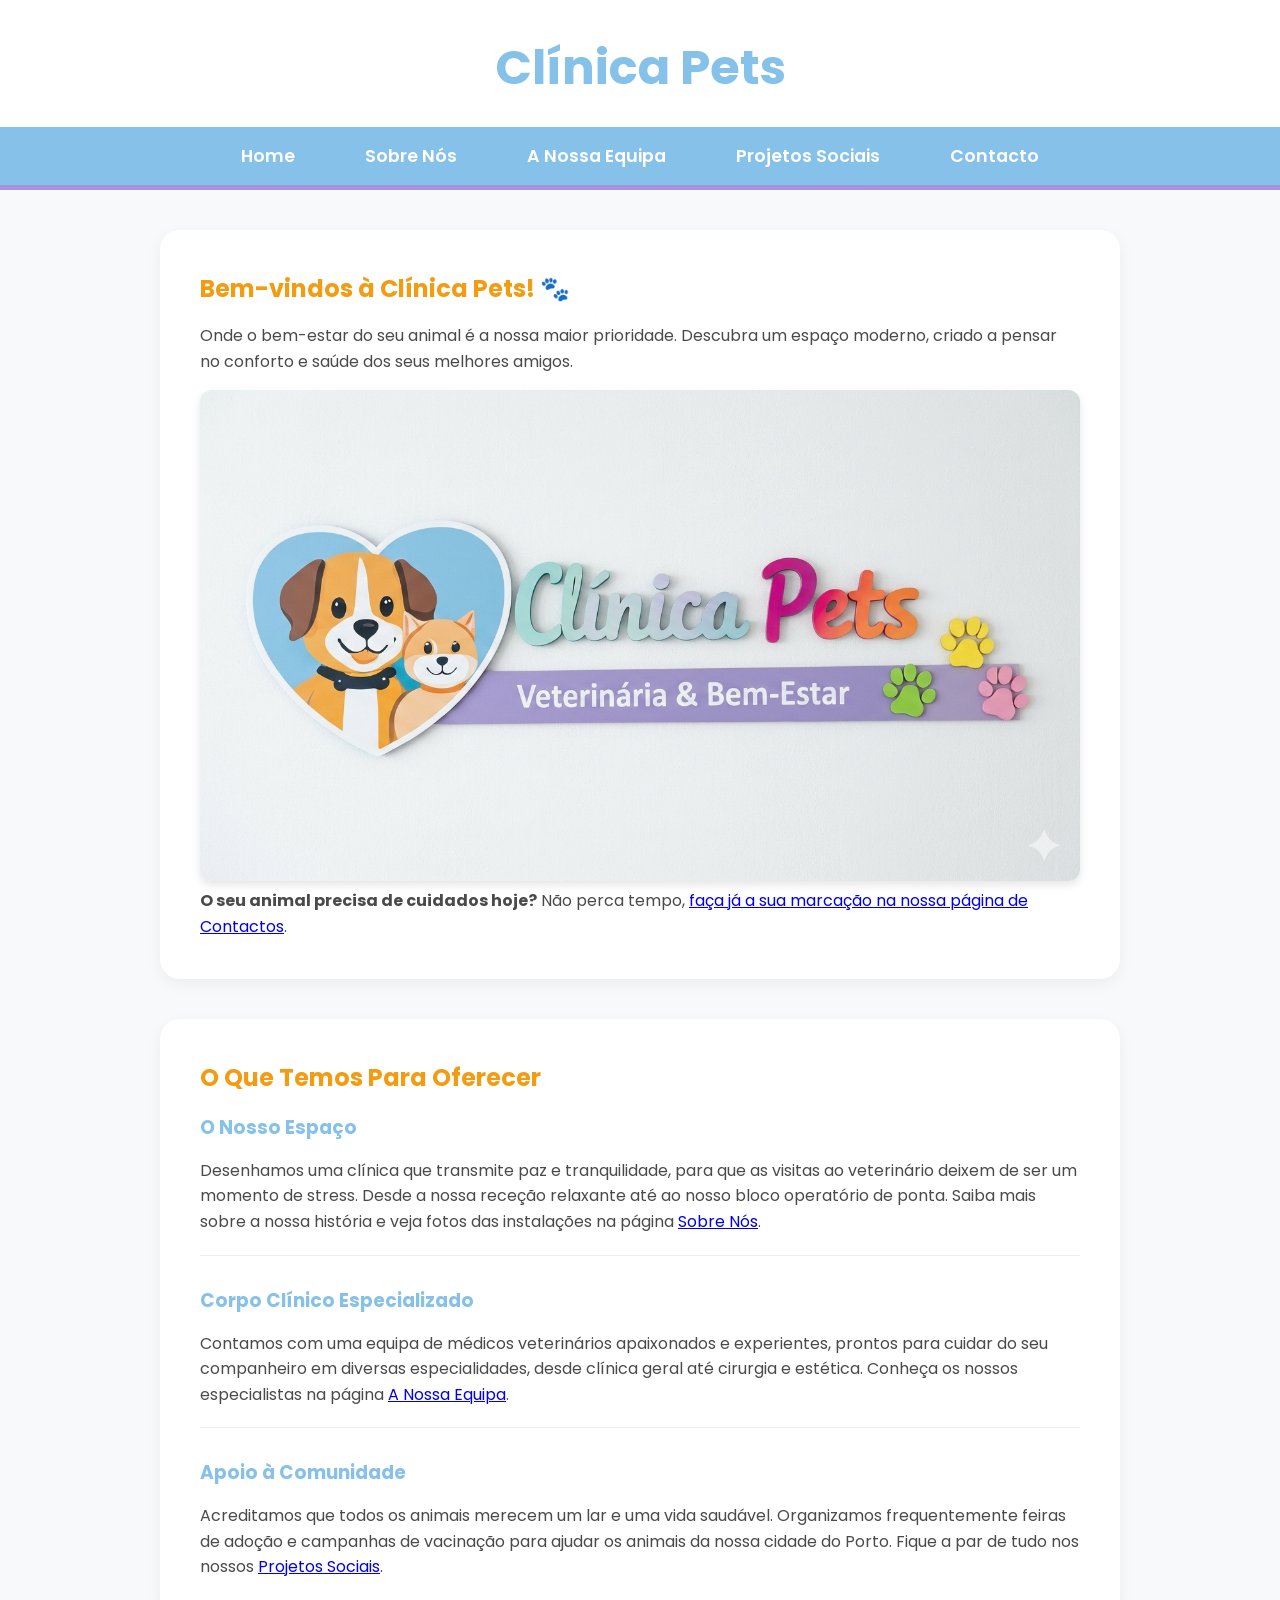
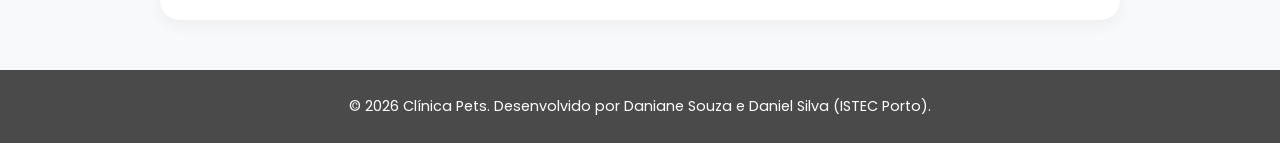
<file: index.html>
<!DOCTYPE html>
<html lang="pt-pt">
<head>
    <meta charset="UTF-8">
    <meta name="viewport" content="width=device-width, initial-scale=1.0">
    <meta name="description" content="Site da Clínica Pets - Cuidamos do seu melhor amigo">
    <meta name="author" content="Daniane Souza e Daniel Silva">    
    <title>Clínica Pets | Home</title>
    
    <link rel="icon" type="image/png" href="imagens/logoAba.png">

    <link rel="stylesheet" href="style.css">
</head>
<body>

    <header>
        <h1>Clínica Pets</h1>
        <nav>
            <ul>
                <li><a href="index.html">Home</a></li>
                <li><a href="sobre.html">Sobre Nós</a></li>
                <li><a href="equipa.html">A Nossa Equipa</a></li>
                <li><a href="projetos.html">Projetos Sociais</a></li>
                <li><a href="contacto.html">Contacto</a></li>
            </ul>
        </nav>
    </header>

    <main>
        <section>
            <h2>Bem-vindos à Clínica Pets! 🐾</h2>
            <p>Onde o bem-estar do seu animal é a nossa maior prioridade. Descubra um espaço moderno, 
            criado a pensar no conforto e saúde dos seus melhores amigos.</p>
            <img src="imagens/logoSite.png" alt="A nossa acolhedora fachada da Clínica Pets">
            
            <p><strong>O seu animal precisa de cuidados hoje?</strong> Não perca tempo, <a href="contacto.html" class="link-texto">
            faça já a sua marcação na nossa página de Contactos</a>.</p>
        </section>

        <section>
            <h2>O Que Temos Para Oferecer</h2>

            <article>
                <h3>O Nosso Espaço</h3>
                <p>Desenhamos uma clínica que transmite paz e tranquilidade, para que as visitas ao veterinário deixem de ser um momento de stress. 
                Desde a nossa receção relaxante até ao nosso bloco operatório de ponta. Saiba mais sobre a nossa história e veja fotos 
                das instalações na página <a href="sobre.html" class="link-texto">Sobre Nós</a>.</p>
            </article>

            <article>
                <h3>Corpo Clínico Especializado</h3>
                <p>Contamos com uma equipa de médicos veterinários apaixonados e experientes, prontos para cuidar do seu 
                companheiro em diversas especialidades, desde clínica geral até cirurgia e estética. 
                Conheça os nossos especialistas na página <a href="equipa.html" class="link-texto">A Nossa Equipa</a>.</p>
            </article>

            <article>
                <h3>Apoio à Comunidade</h3>
                <p>Acreditamos que todos os animais merecem um lar e uma vida saudável. Organizamos frequentemente feiras 
                    de adoção e campanhas de vacinação para ajudar os animais da nossa cidade do Porto. 
                    Fique a par de tudo nos nossos <a href="projetos.html" class="link-texto">Projetos Sociais</a>.</p>
            </article>
        </section>
    </main>

    <footer>
        <p>&copy; 2026 Clínica Pets. Desenvolvido por Daniane Souza e Daniel Silva (ISTEC Porto).</p>
    </footer>

</body>
</html>
</file>
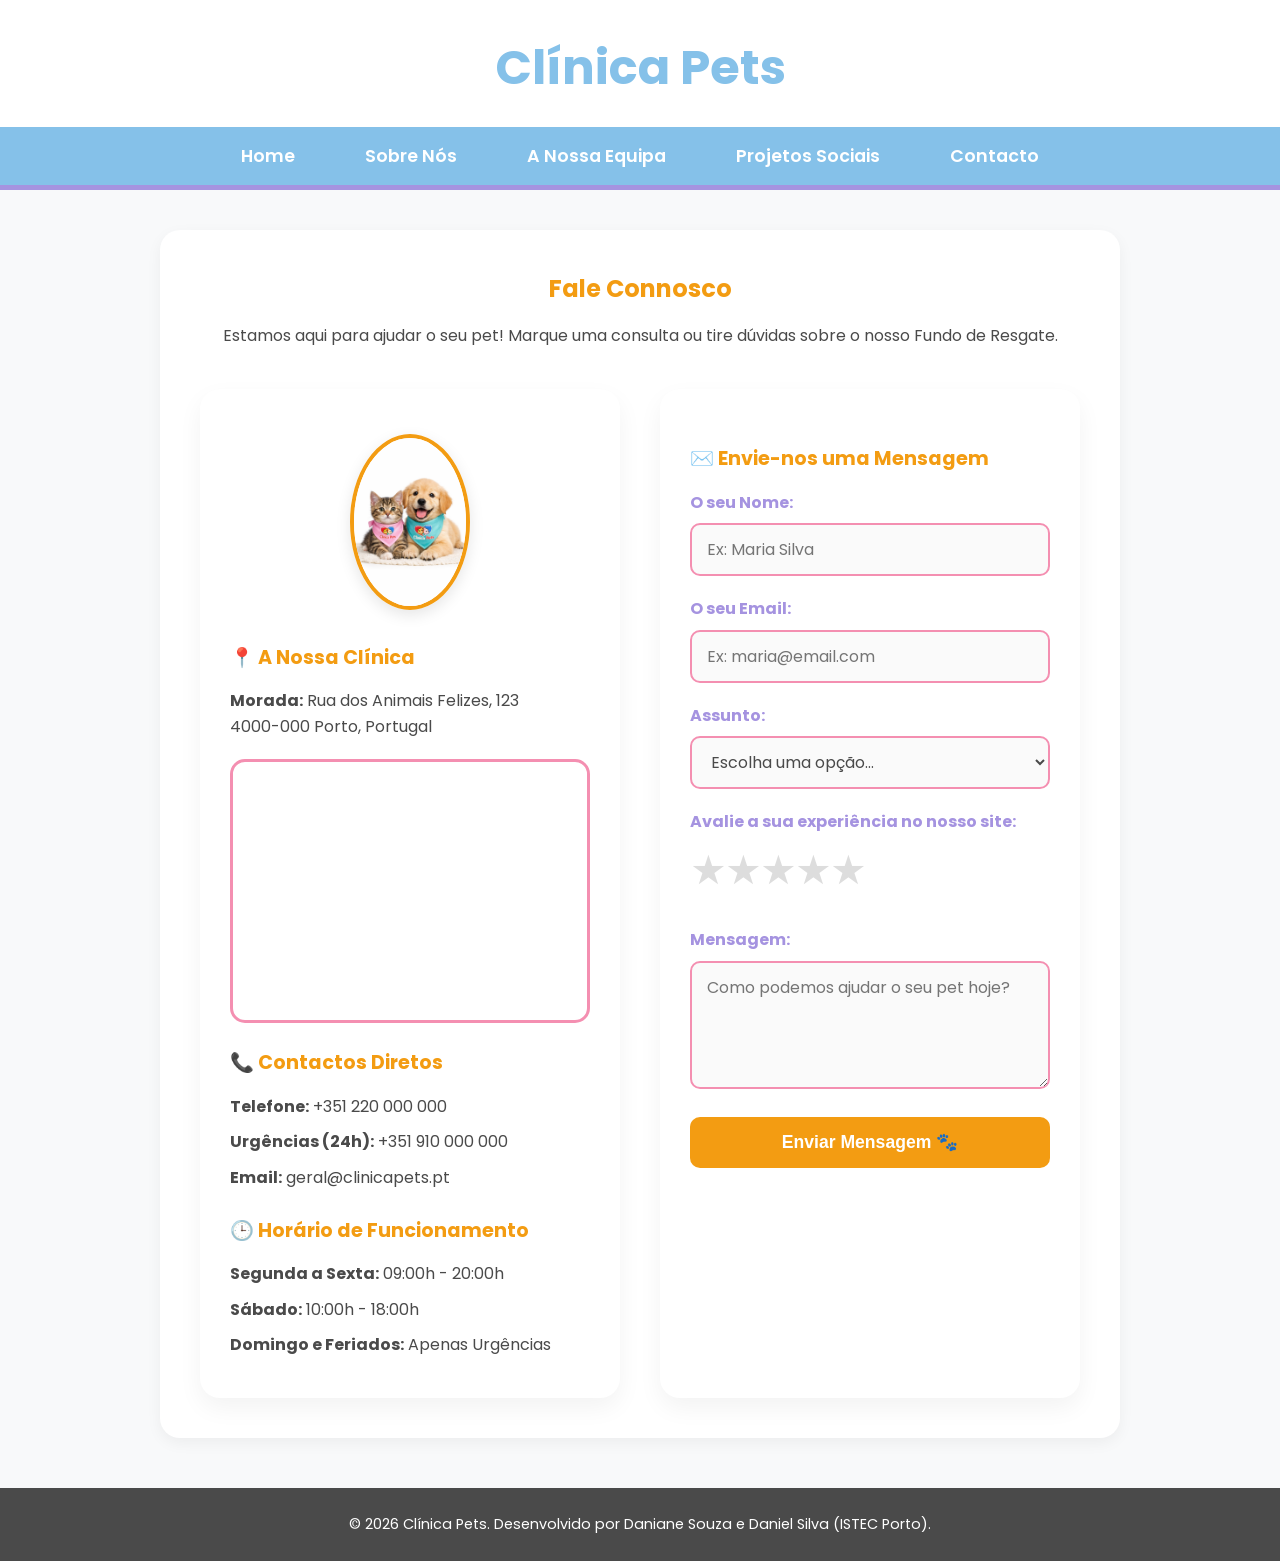
<file: contacto.html>
<!DOCTYPE html>
<html lang="pt-pt">
<head>
    <meta charset="UTF-8">
    <meta name="viewport" content="width=device-width, initial-scale=1.0">
    <title>Clínica Pets | Contacto</title>

    <link rel="icon" type="image/png" href="imagens/logoAba.png">
    <link rel="stylesheet" href="style.css">
</head>
<body>
    <header>
        <h1>Clínica Pets</h1>
        <nav>
            <ul>
                <li><a href="index.html">Home</a></li>
                <li><a href="sobre.html">Sobre Nós</a></li>
                <li><a href="equipa.html">A Nossa Equipa</a></li>
                <li><a href="projetos.html">Projetos Sociais</a></li>
                <li><a href="contacto.html">Contacto</a></li>
            </ul>
        </nav>
    </header>

    <main>
        <section class="seccao-contacto">
            <h2>Fale Connosco</h2>
            <p>Estamos aqui para ajudar o seu pet! Marque uma consulta ou tire dúvidas sobre o nosso Fundo de Resgate.</p>

            <div class="container-contacto">
                <div class="info-contacto">
                    
                    <div class="mascote-container">
                        <img src="imagens/Publicidade.png" alt="Mascotes da Clínica Pets" class="img-mascote">
                    </div>

                    <h3>📍 A Nossa Clínica</h3>
                    <p><strong>Morada:</strong> Rua dos Animais Felizes, 123<br>4000-000 Porto, Portugal</p>
                    
                    <div class="mapa-container">
                    <iframe 
                    src="https://www.google.com/maps/embed?pb=!1m18!1m12!1m3!1d3004.185611328082!2d-8.60833182346543!3d41.1313032120002!2m3!1f0!2f0!3f0!3m2!1i1024!2i768!4f13.1!3m3!1m2!1s0xd2465abc4e153cb%3A0xeaa5606422d3e38!2sPorto!5e0!3m2!1spt-PT!2spt!4v1713312000000!5m2!1spt-PT!2spt" 
                    height="250" 
                    style="width: 100%; border: 0;" 
                    allowfullscreen="" 
                    loading="lazy" 
                    referrerpolicy="no-referrer-when-downgrade">
                    </iframe>
                    </div>

                    <h3>📞 Contactos Diretos</h3>
                    <p><strong>Telefone:</strong> +351 220 000 000</p>
                    <p><strong>Urgências (24h):</strong> +351 910 000 000</p>
                    <p><strong>Email:</strong> geral@clinicapets.pt</p>

                    <h3>🕒 Horário de Funcionamento</h3>
                    <p><strong>Segunda a Sexta:</strong> 09:00h - 20:00h</p>
                    <p><strong>Sábado:</strong> 10:00h - 18:00h</p>
                    <p><strong>Domingo e Feriados:</strong> Apenas Urgências</p>
                </div>

                <div class="formulario-contacto">
                    
                    <h3>✉️ Envie-nos uma Mensagem</h3>
                    
                    <form action="#" method="POST" class="form-pets">
                        
                        <div class="grupo-input">
                            <label for="nome">O seu Nome:</label>
                            <input type="text" id="nome" name="nome" placeholder="Ex: Maria Silva" required minlength="3">
                        </div>

                        <div class="grupo-input">
                            <label for="email">O seu Email:</label>
                            <input type="email" id="email" name="email" placeholder="Ex: maria@email.com" required>
                        </div>

                        <div class="grupo-input">
                            <label for="assunto">Assunto:</label>
                            <select id="assunto" name="assunto" required>
                                <option value="">Escolha uma opção...</option>
                                <option value="consulta">Marcação de Consulta</option>
                                <option value="banho">Banho e Tosquia</option>
                                <option value="adocao">Informações sobre Adoção</option>
                                <option value="outro">Outro Assunto</option>
                            </select>
                        </div>

                        <div class="grupo-input">
                            <label>Avalie a sua experiência no nosso site:</label>
                            <div class="estrelas">
                                <input type="radio" id="estrela5" name="avaliacao" value="5">
                                <label for="estrela5">★</label>
                                
                                <input type="radio" id="estrela4" name="avaliacao" value="4">
                                <label for="estrela4">★</label>
                                
                                <input type="radio" id="estrela3" name="avaliacao" value="3">
                                <label for="estrela3">★</label>
                                
                                <input type="radio" id="estrela2" name="avaliacao" value="2">
                                <label for="estrela2">★</label>
                                
                                <input type="radio" id="estrela1" name="avaliacao" value="1">
                                <label for="estrela1">★</label>
                            </div>
                        </div>

                        <div class="grupo-input">
                            <label for="mensagem">Mensagem:</label>
                            <textarea id="mensagem" name="mensagem" rows="4" minlength="10" placeholder="Como podemos ajudar o seu pet hoje?" required></textarea>
                        </div>

                        <button type="submit" class="btn-enviar">Enviar Mensagem 🐾</button>
                    </form>
                </div>
            </div>
        </section>
    </main>

    <footer>
        <p>© 2026 Clínica Pets. Desenvolvido por Daniane Souza e Daniel Silva (ISTEC Porto).</p>
    </footer>

    <script>
        document.querySelector('.form-pets').addEventListener('submit', function(event) {
            event.preventDefault(); 
            let nomePessoa = document.getElementById('nome').value;
            alert('🐾 Obrigado, ' + nomePessoa + '! A sua mensagem foi enviada com sucesso para a Clínica Pets. Entraremos em contacto em breve.');
            this.reset(); 
        });
    </script>
</body>
</html>
</file>
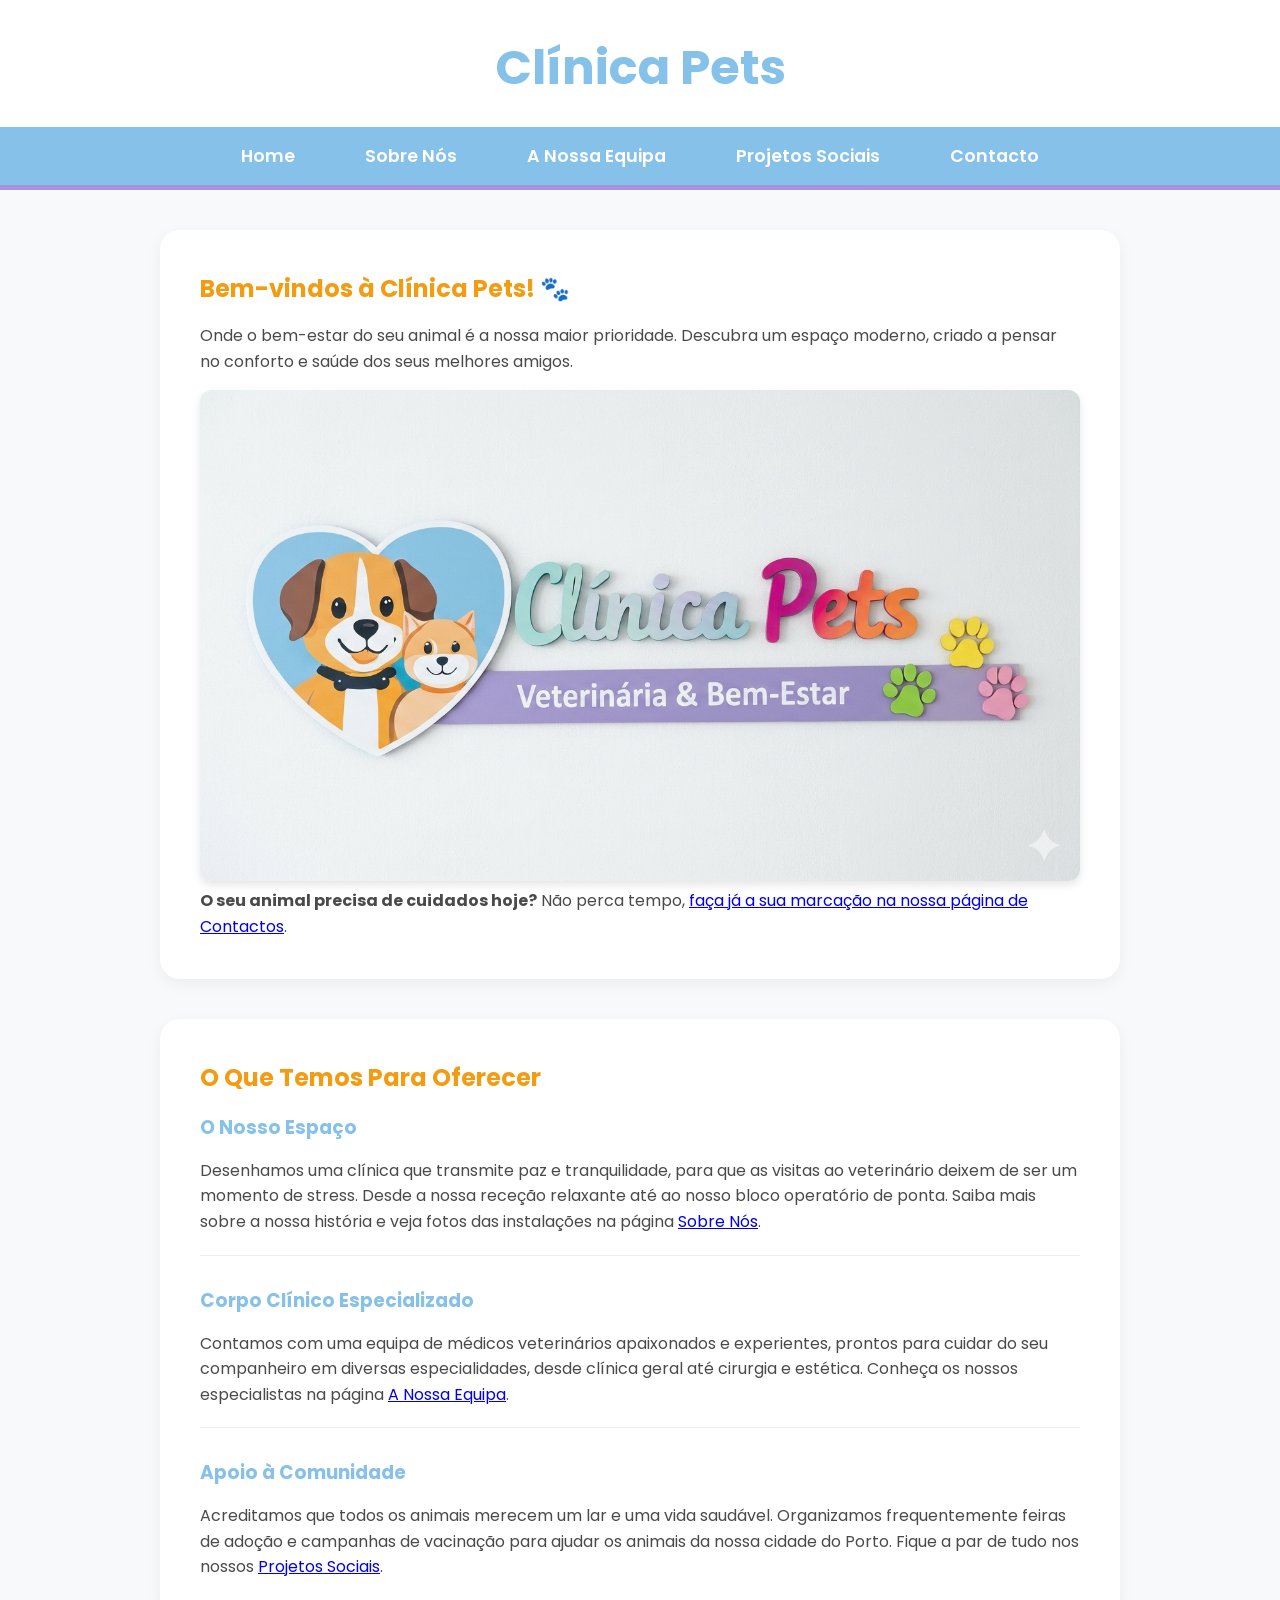
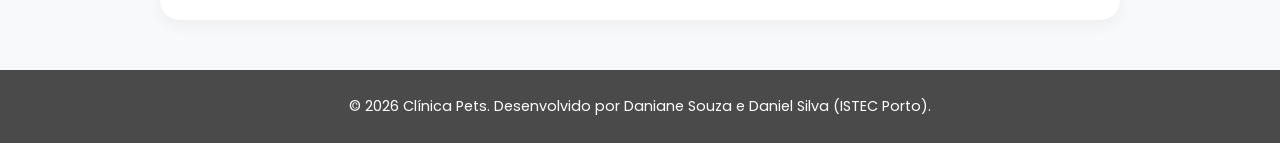
<file: home.html>
<!DOCTYPE html>
<html lang="pt-pt">
<head>
    <meta charset="UTF-8">
    <meta name="viewport" content="width=device-width, initial-scale=1.0">
    <meta name="description" content="Site da Clínica Pets - Cuidamos do seu melhor amigo">
    <meta name="author" content="Daniane Souza e Daniel Silva">    
    <title>Clínica Pets | Home</title>
    
    <link rel="icon" type="image/png" href="imagens/logoAba.png">

    <link rel="stylesheet" href="style.css">
</head>
<body>

    <header>
        <h1>Clínica Pets</h1>
        <nav>
            <ul>
                <li><a href="home.html">Home</a></li>
                <li><a href="sobre.html">Sobre Nós</a></li>
                <li><a href="equipa.html">A Nossa Equipa</a></li>
                <li><a href="projetos.html">Projetos Sociais</a></li>
                <li><a href="contacto.html">Contacto</a></li>
            </ul>
        </nav>
    </header>

    <main>
        <section>
            <h2>Bem-vindos à Clínica Pets! 🐾</h2>
            <p>Onde o bem-estar do seu animal é a nossa maior prioridade. Descubra um espaço moderno, 
            criado a pensar no conforto e saúde dos seus melhores amigos.</p>
            <img src="imagens/logoSite.png" alt="A nossa acolhedora fachada da Clínica Pets">
            
            <p><strong>O seu animal precisa de cuidados hoje?</strong> Não perca tempo, <a href="contacto.html" class="link-texto">
            faça já a sua marcação na nossa página de Contactos</a>.</p>
        </section>

        <section>
            <h2>O Que Temos Para Oferecer</h2>

            <article>
                <h3>O Nosso Espaço</h3>
                <p>Desenhamos uma clínica que transmite paz e tranquilidade, para que as visitas ao veterinário deixem de ser um momento de stress. 
                Desde a nossa receção relaxante até ao nosso bloco operatório de ponta. Saiba mais sobre a nossa história e veja fotos 
                das instalações na página <a href="sobre.html" class="link-texto">Sobre Nós</a>.</p>
            </article>

            <article>
                <h3>Corpo Clínico Especializado</h3>
                <p>Contamos com uma equipa de médicos veterinários apaixonados e experientes, prontos para cuidar do seu 
                companheiro em diversas especialidades, desde clínica geral até cirurgia e estética. 
                Conheça os nossos especialistas na página <a href="equipa.html" class="link-texto">A Nossa Equipa</a>.</p>
            </article>

            <article>
                <h3>Apoio à Comunidade</h3>
                <p>Acreditamos que todos os animais merecem um lar e uma vida saudável. Organizamos frequentemente feiras 
                    de adoção e campanhas de vacinação para ajudar os animais da nossa cidade do Porto. 
                    Fique a par de tudo nos nossos <a href="projetos.html" class="link-texto">Projetos Sociais</a>.</p>
            </article>
        </section>
    </main>

    <footer>
        <p>&copy; 2026 Clínica Pets. Desenvolvido por Daniane Souza e Daniel Silva (ISTEC Porto).</p>
    </footer>

</body>
</html>
</file>
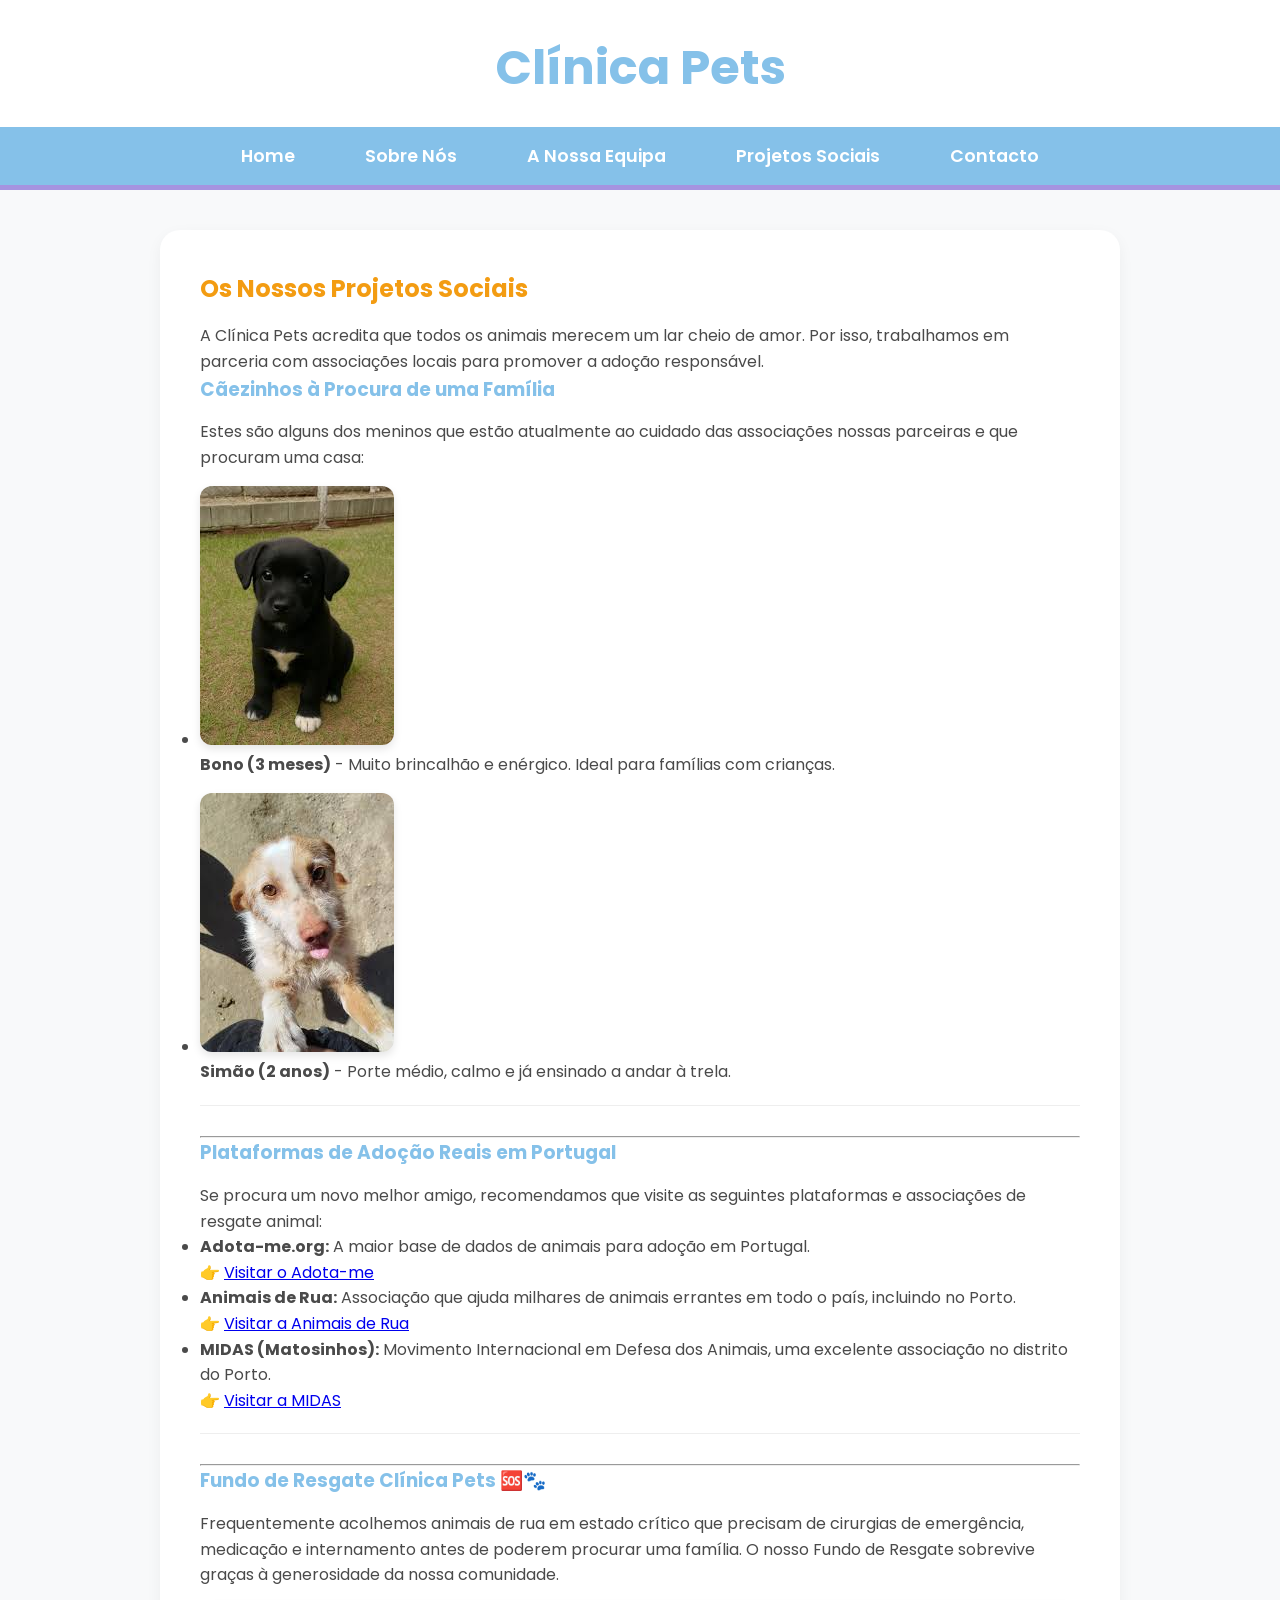
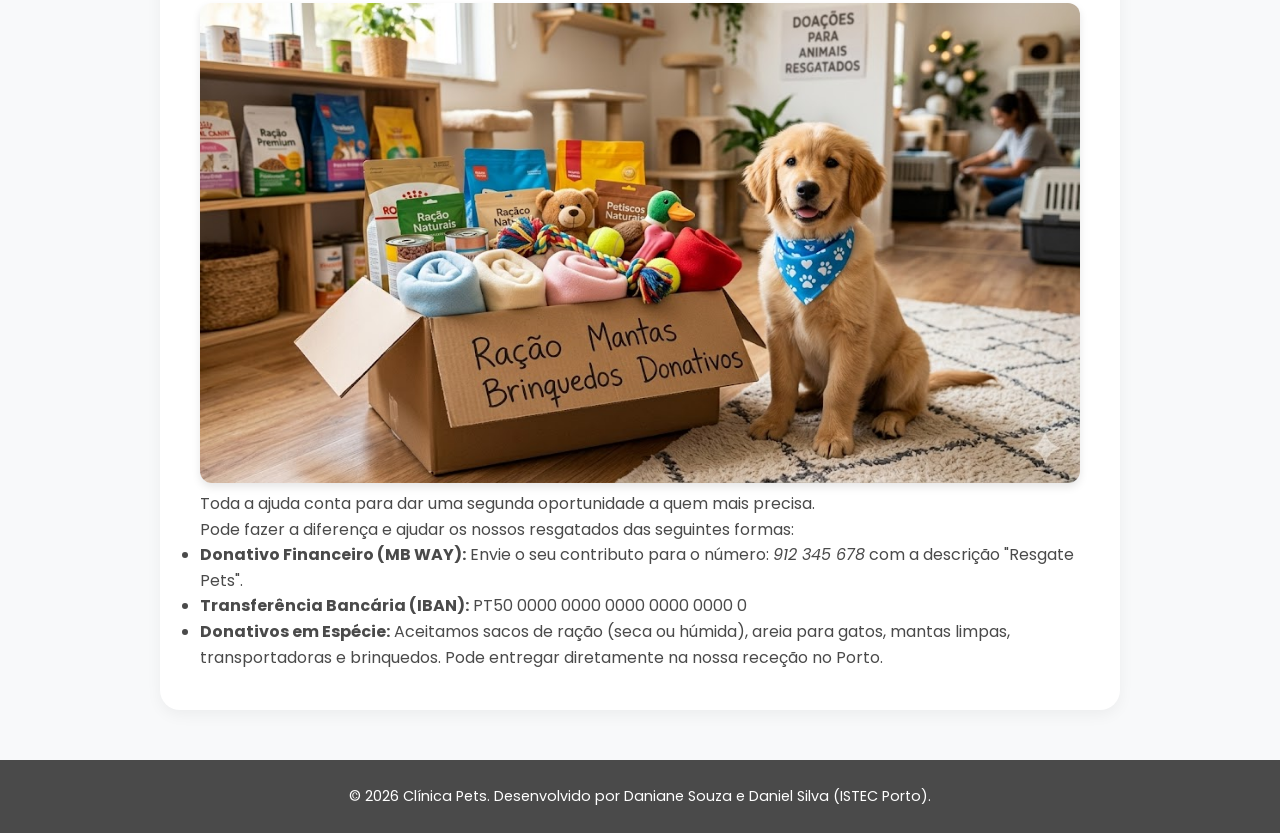
<file: projetos.html>
<!DOCTYPE html>
<html lang="pt-pt">
<head>
    <meta charset="UTF-8">
    <meta name="viewport" content="width=device-width, initial-scale=1.0">
    <meta name="description" content="Projetos Sociais e Adoção - Clínica Pets">
    <meta name="author" content="Daniane Souza e Daniel Silva">
    <title>Clínica Pets | Projetos Sociais</title>
    
    <link rel="icon" type="image/png" href="imagens/logoAba.png">

    <link rel="stylesheet" href="style.css">
</head>
<body>
    <header>
        <h1>Clínica Pets</h1>
        <nav>
            <ul>
                <li><a href="home.html">Home</a></li>
                <li><a href="sobre.html">Sobre Nós</a></li>
                <li><a href="equipa.html">A Nossa Equipa</a></li>
                <li><a href="projetos.html">Projetos Sociais</a></li>
                <li><a href="contacto.html">Contacto</a></li>
            </ul>
        </nav>
    </header>

    <main>
        <section>
            <h2>Os Nossos Projetos Sociais</h2>
            <p>A Clínica Pets acredita que todos os animais merecem um lar cheio de amor. Por isso, trabalhamos em parceria com associações locais para promover a adoção responsável.</p>

            <article>
                <h3>Cãezinhos à Procura de uma Família</h3>
                <p>Estes são alguns dos meninos que estão atualmente ao cuidado das associações nossas parceiras e que procuram uma casa:</p>
                
                <ul>
                    <li>
                        <figure>
                            <img src="imagens/bono.jpeg" alt="Fotografia do Bono, um cãozinho bebé amoroso para adoção">
                            <figcaption>
                                <strong>Bono (3 meses)</strong> - Muito brincalhão e enérgico. Ideal para famílias com crianças.
                            </figcaption>
                        </figure>
                    </li>
                    
                    <li>
                        <figure>
                            <img src="imagens/simao.jpeg" alt="Fotografia do Simão, um cão de porte médio à espera de ser adotado">
                            <figcaption>
                                <strong>Simão (2 anos)</strong> - Porte médio, calmo e já ensinado a andar à trela.
                            </figcaption>
                        </figure>
                    </li>
                </ul>
            </article>

            <hr>

            <article>
                <h3>Plataformas de Adoção Reais em Portugal</h3>
                <p>Se procura um novo melhor amigo, recomendamos que visite as seguintes plataformas e associações de resgate animal:</p>
                
                <ul>
                    <li>
                        <strong>Adota-me.org:</strong> A maior base de dados de animais para adoção em Portugal. 
                        <br>👉 <a href="https://adota-me.org/" target="_blank" class="link-texto">Visitar o Adota-me</a>
                    </li>
                    <li>
                        <strong>Animais de Rua:</strong> Associação que ajuda milhares de animais errantes em todo o país, incluindo no Porto.
                        <br>👉 <a href="https://www.animaisderua.org/" target="_blank" class="link-texto">Visitar a Animais de Rua</a>
                    </li>
                    <li>
                        <strong>MIDAS (Matosinhos):</strong> Movimento Internacional em Defesa dos Animais, uma excelente associação no distrito do Porto.
                        <br>👉 <a href="https://www.associacaomidas.org/" target="_blank" class="link-texto">Visitar a MIDAS</a>
                    </li>
                </ul>
            </article>

            <hr>

            <article>
                <h3>Fundo de Resgate Clínica Pets 🆘🐾</h3>
                <p>Frequentemente acolhemos animais de rua em estado crítico que precisam de cirurgias de emergência, medicação e internamento antes de poderem procurar uma família. O nosso Fundo de Resgate sobrevive graças à generosidade da nossa comunidade.</p>
                
                <figure>
                    <img src="imagens/donativos.jpeg" alt="Caixa com donativos de ração, mantas e brinquedos para animais resgatados">
                    <figcaption>Toda a ajuda conta para dar uma segunda oportunidade a quem mais precisa.</figcaption>
                </figure>

                <p>Pode fazer a diferença e ajudar os nossos resgatados das seguintes formas:</p>
                
                <ul>
                    <li>
                        <strong>Donativo Financeiro (MB WAY):</strong> Envie o seu contributo para o número: <em>912 345 678</em> com a descrição "Resgate Pets".
                    </li>
                    <li>
                        <strong>Transferência Bancária (IBAN):</strong> PT50 0000 0000 0000 0000 0000 0
                    </li>
                    <li>
                        <strong>Donativos em Espécie:</strong> Aceitamos sacos de ração (seca ou húmida), areia para gatos, mantas limpas, transportadoras e brinquedos. Pode entregar diretamente na nossa receção no Porto.
                    </li>
                </ul>
            </article>
        </section>
    </main>

    <footer>
        <p>&copy; 2026 Clínica Pets. Desenvolvido por Daniane Souza e Daniel Silva (ISTEC Porto).</p>
    </footer>
</body>
</html>
</file>
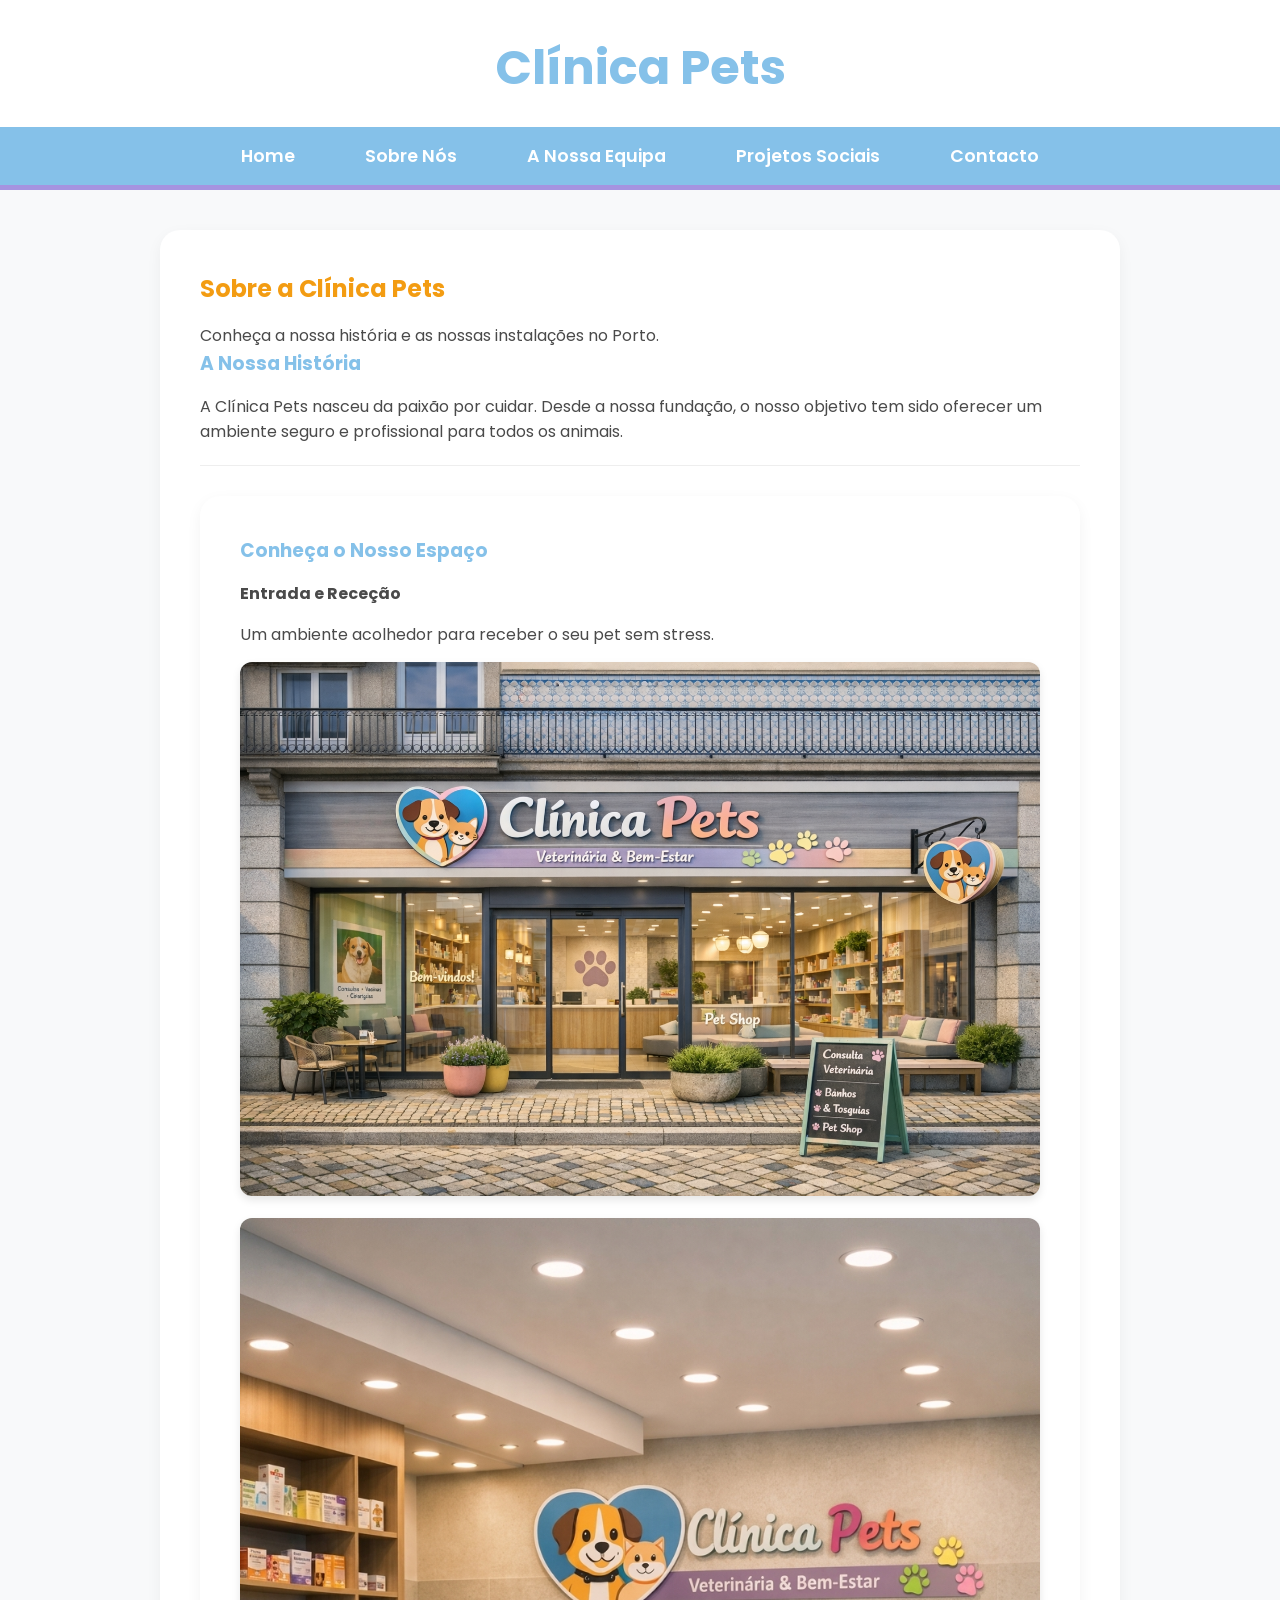
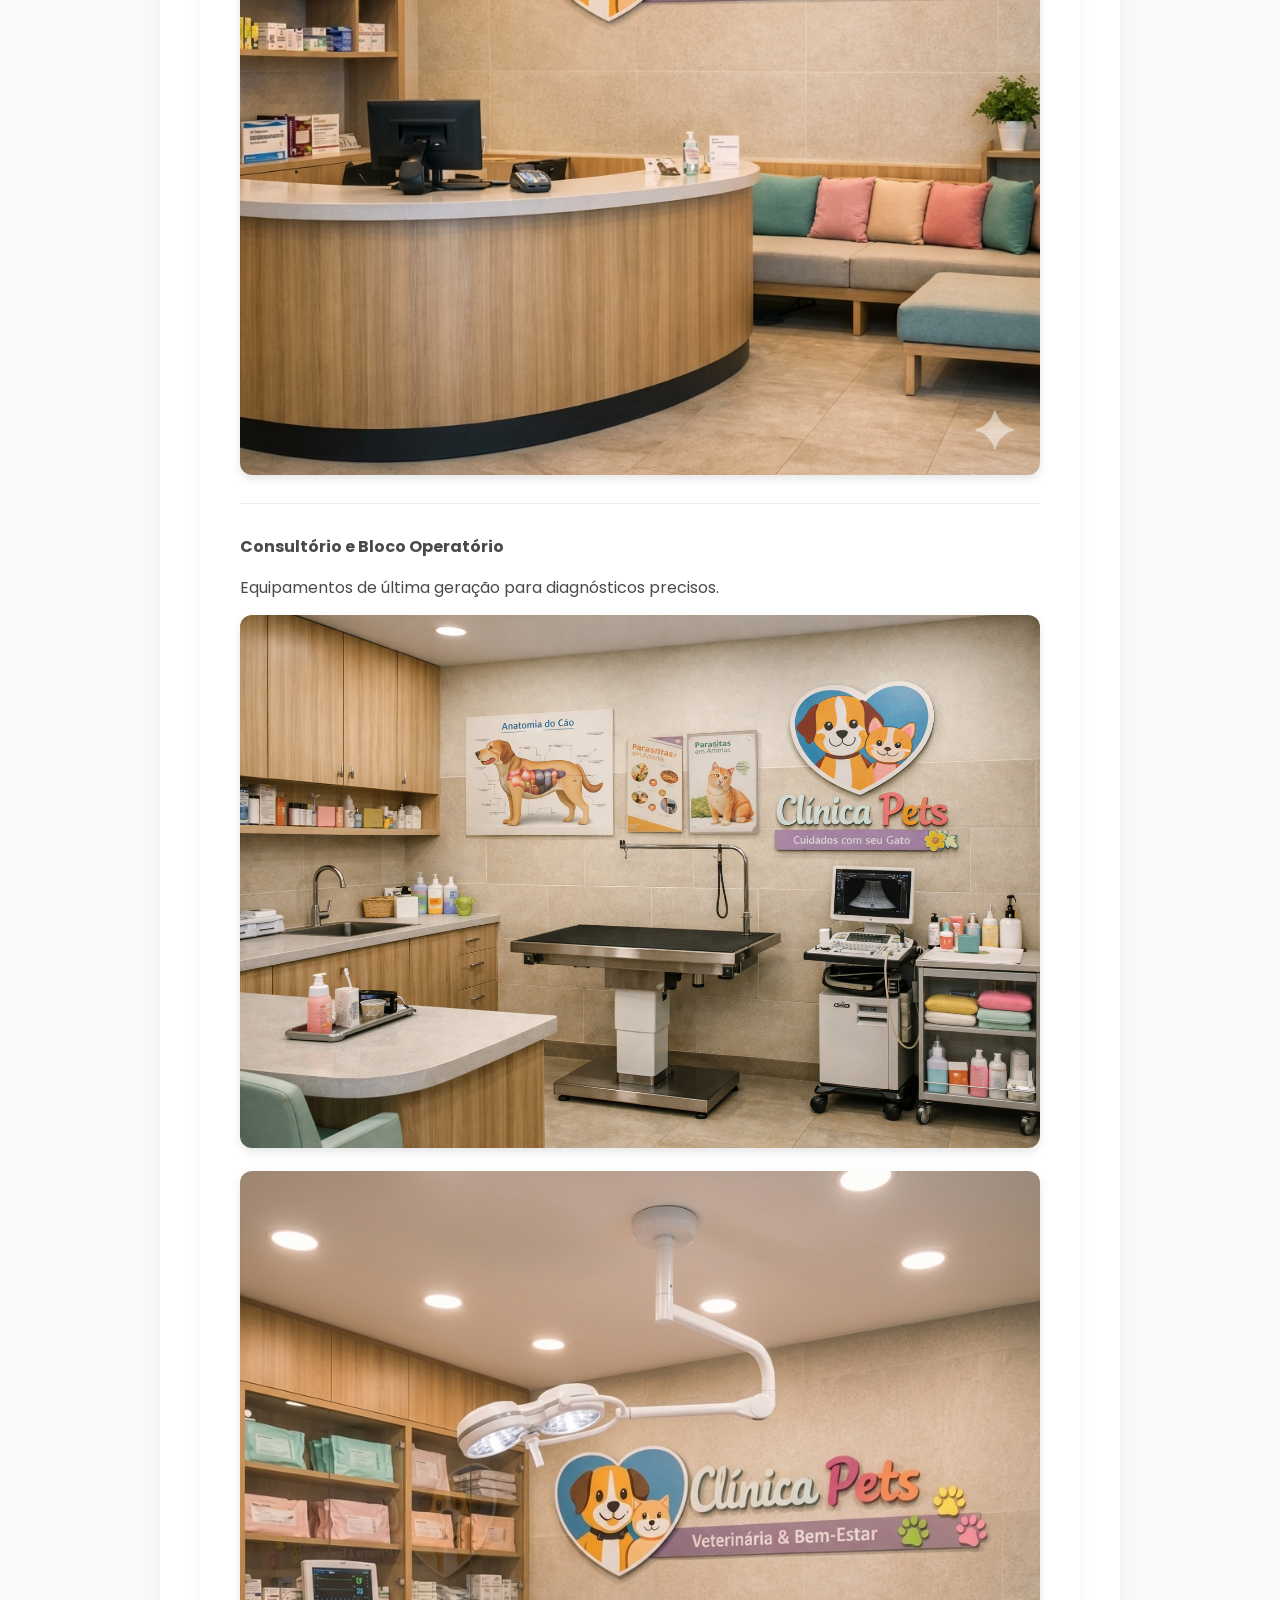
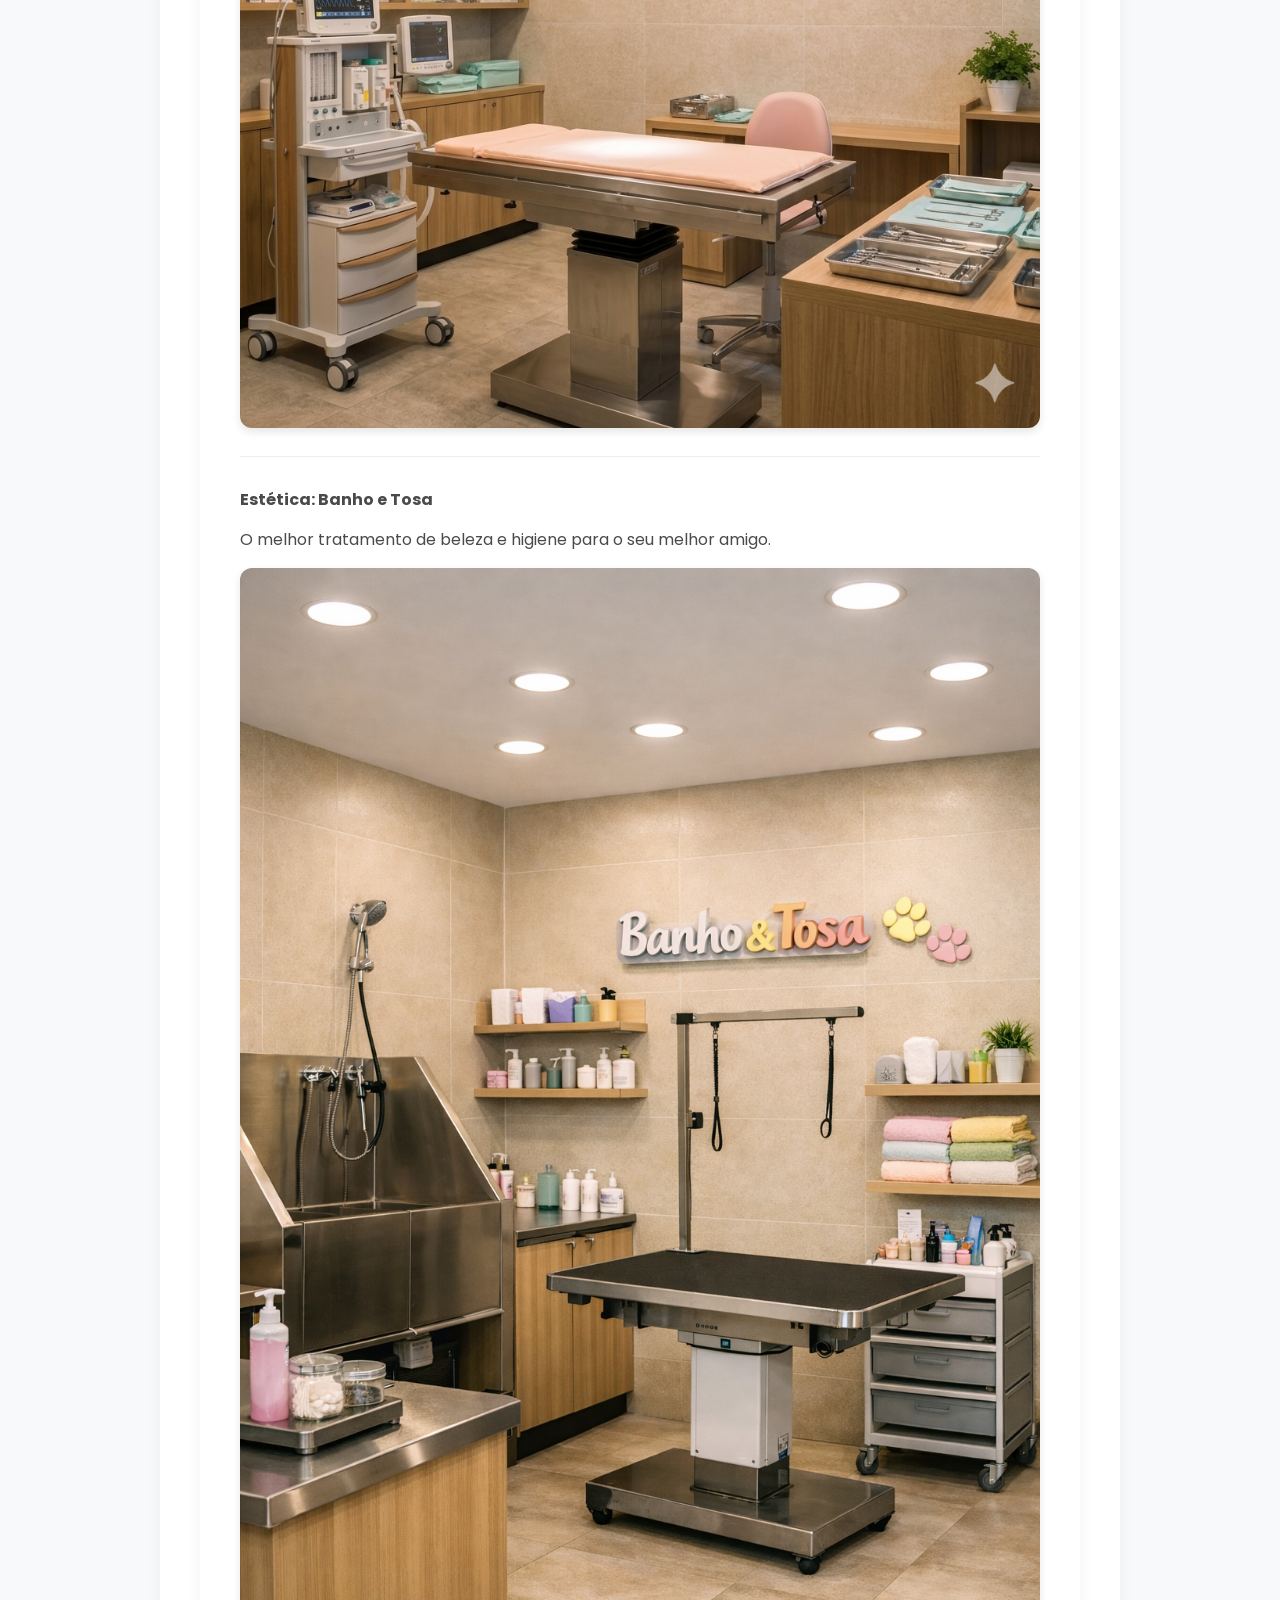
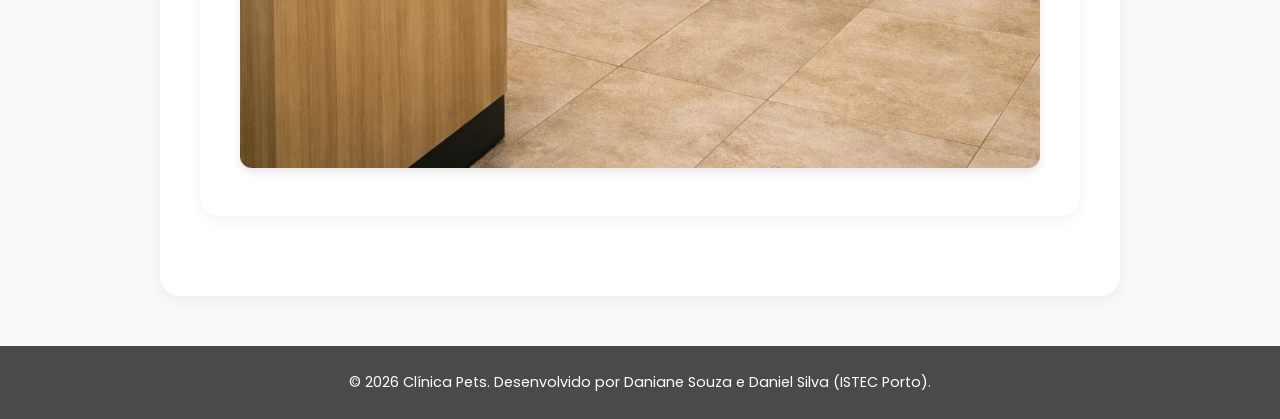
<file: sobre.html>
<!DOCTYPE html>
<html lang="pt-pt">
<head>
    <meta charset="UTF-8">
    <meta name="viewport" content="width=device-width, initial-scale=1.0">
    <meta name="description" content="Site da Clínica Pets - Cuidamos do seu melhor amigo">
    <meta name="author" content="Daniane Souza e Daniel Silva">    
    <title>Clínica Pets | Sobre Nós</title>
    
    <link rel="icon" type="image/png" href="imagens/logoAba.png">

    <link rel="stylesheet" href="style.css">
</head>
<body>

    <header>
        <h1>Clínica Pets</h1>
        <nav>
            <ul>
                <li><a href="index.html">Home</a></li>
                <li><a href="sobre.html">Sobre Nós</a></li>
                <li><a href="equipa.html">A Nossa Equipa</a></li>
                <li><a href="projetos.html">Projetos Sociais</a></li>
                <li><a href="contacto.html">Contacto</a></li>
            </ul>
        </nav>
    </header>

   <main>
        <section>
            <h2>Sobre a Clínica Pets</h2>
            <p>Conheça a nossa história e as nossas instalações no Porto.</p>
            
            <article>
                <h3>A Nossa História</h3>
                <p>A Clínica Pets nasceu da paixão por cuidar. Desde a nossa fundação, o nosso objetivo tem sido oferecer um ambiente seguro e profissional para todos os animais.</p>
            </article>

            <section id="instalacoes">
                <h3>Conheça o Nosso Espaço</h3>
                
                <article>
                    <h4>Entrada e Receção</h4>
                    <p>Um ambiente acolhedor para receber o seu pet sem stress.</p>
                    <img src="imagens/entrada.png" alt="Fachada e entrada principal da Clínica Pets">
                    <img src="imagens/recepcao.png" alt="Zona de receção com balcão de atendimento e sofás de espera">
                </article>

                <article>
                    <h4>Consultório e Bloco Operatório</h4>
                    <p>Equipamentos de última geração para diagnósticos precisos.</p>
                    <img src="imagens/consultorio.png" alt="Consultório veterinário equipado com mesa de observação">
                    <img src="imagens/blocoOpe.png" alt="Área técnica de trabalho dos médicos veterinários">
                </article>
                <article>
                    <h4>Estética: Banho e Tosa</h4>
                    <p>O melhor tratamento de beleza e higiene para o seu melhor amigo.</p>
                    <img src="imagens/banhoTosa.png" alt="Área de banho e tosa equipada para estética animal">
                </article>
            </section>
        </section>
    </main>

    <footer>
        <p>&copy; 2026 Clínica Pets. Desenvolvido por Daniane Souza e Daniel Silva (ISTEC Porto).</p>
    </footer>

</body>
</html>
</file>
<file: style.css>
/* ==========================================================
   1. RESET BÁSICO E FONTES
   Garante que o site é igual em todos os navegadores
========================================================== */
@import url('https://fonts.googleapis.com/css2?family=Poppins:wght@300;400;600;700&display=swap');

* {
    margin: 0;
    padding: 0;
    box-sizing: border-box;
}

/* ==========================================================
   2. VARIÁVEIS DE CORES (Inspiradas no Logo e Receção)
========================================================== */
:root {
    --azul-pastel: #85C1E9;   /* Cor do coração do logo */
    --roxo-pastel: #A593E0;   /* Cor da faixa "Veterinária & Bem-Estar" */
    --laranja-pets: #F39C12;  /* Cor do cãozinho e letras */
    --rosa-pastel: #F48FB1;   /* Cor das patinhas e almofadas */
    --fundo-geral: #F8F9FA;   /* Cor das paredes da clínica */
    --texto-escuro: #4A4A4A;  /* Cor do texto para boa leitura */
    --branco-puro: #FFFFFF;
}

/* ==========================================================
   3. ESTILOS GERAIS (Body e Tipografia)
========================================================== */
body {
    font-family: 'Poppins', sans-serif;
    background-color: var(--fundo-geral);
    color: var(--texto-escuro);
    line-height: 1.6;
}

h1, h2, h3, h4 {
    color: var(--texto-escuro);
    margin-bottom: 15px;
}

h2 { color: var(--laranja-pets); }
h3 { color: var(--azul-pastel); }

/* ==========================================================
   4. CABEÇALHO E NAVEGAÇÃO
========================================================== */
header {
    background-color: var(--branco-puro);
    text-align: center;
    padding: 30px 0 0 0;
    border-bottom: 5px solid var(--roxo-pastel);
}

header h1 {
    color: var(--azul-pastel);
    font-size: 3rem;
    font-weight: 700;
}

nav {
    background-color: var(--azul-pastel);
    padding: 15px 0;
    margin-top: 20px;
}

nav ul {
    list-style: none;
    display: flex;
    justify-content: center;
    gap: 30px;
    flex-wrap: wrap; /* Ajuda se o ecrã for pequeno */
}

nav a {
    text-decoration: none;
    color: var(--branco-puro);
    font-weight: 600;
    font-size: 1.1rem;
    padding: 8px 20px;
    border-radius: 25px; /* Botões arredondados */
    transition: background-color 0.3s ease;
}

nav a:hover {
    background-color: var(--roxo-pastel); /* Muda de cor ao passar o rato */
}

/* ==========================================================
   5. CONTEÚDO PRINCIPAL (Main, Sections, Articles)
========================================================== */
main {
    max-width: 1000px;
    margin: 40px auto;
    padding: 0 20px;
}

/* Estilo de "Cartão" para as secções, a imitar a limpeza da clínica */
section {
    background-color: var(--branco-puro);
    padding: 40px;
    border-radius: 20px;
    box-shadow: 0 5px 15px rgba(0, 0, 0, 0.05);
    margin-bottom: 40px;
}

article {
    margin-bottom: 30px;
    padding-bottom: 20px;
    border-bottom: 1px solid #EEEEEE;
}

article:last-child {
    border-bottom: none;
    margin-bottom: 0;
    padding-bottom: 0;
}

/* ==========================================================
   6. IMAGENS
========================================================== */
img {
    max-width: 100%;
    height: auto;
    border-radius: 12px; /* Cantos arredondados nas fotos */
    margin-top: 15px;
    box-shadow: 0 4px 8px rgba(0,0,0,0.1);
}

/* ==========================================================
   7. RODAPÉ (Footer)
========================================================== */
footer {
    background-color: var(--texto-escuro);
    color: var(--branco-puro);
    text-align: center;
    padding: 25px 0;
    margin-top: 50px;
    font-size: 0.9rem;
}

/* ==========================================================
   9. ANIMAÇÕES FOFAS (HOVER)
========================================================== */
/* Efeito de saltinho nas imagens */
img {
    transition: transform 0.3s ease, box-shadow 0.3s ease;
}

img:hover {
    transform: translateY(-8px) scale(1.02); /* Sobe um bocadinho e aproxima */
    box-shadow: 0 12px 20px rgba(244, 143, 177, 0.4); /* Sombra rosinha suave */
}

/* Efeito no botão do menu */
nav a {
    transition: all 0.3s ease;
}

nav a:hover {
    transform: scale(1.1); /* O botão cresce um pouquinho */
    background-color: var(--rosa-pastel); /* Muda para rosa ao passar o rato */
}

/* ==========================================================
   11. TABELA DE PERFIS (ESTILO GRID/CARDS)
========================================================== */
.tabela-cards {
    width: 100%;
    border-collapse: separate;
    border-spacing: 20px; /* Cria espaço entre os "cartões" */
    margin-top: 30px;
}

.tabela-cards thead th {
    background-color: var(--laranja-pets);
    color: white;
    padding: 20px;
    border-radius: 10px;
    font-size: 1.4rem;
    text-transform: uppercase;
}

/* Estilo de cada Célula (Cartão) */
.tabela-cards td {
    background-color: var(--branco-puro);
    padding: 30px;
    border-radius: 20px;
    box-shadow: 0 10px 25px rgba(0,0,0,0.05);
    vertical-align: top;
    text-align: center; /* Centra a foto e o título */
    width: 50%;
    border: 1px solid #f0f0f0;
}

/* Foto em Cima e Grande */
.foto-perfil {
    width: 250px; /* Tamanho maior para qualidade */
    height: 250px;
    object-fit: cover;
    border-radius: 20px;
    border: 6px solid var(--rosa-pastel);
    margin-bottom: 20px;
    /* Transição suave para o salto, sombra e cor da borda */
    transition: transform 0.3s ease, box-shadow 0.3s ease, border-color 0.3s ease; 
}

/* Efeito Interativo ao passar o rato no Link da Foto */
a:hover img.foto-perfil {
    transform: translateY(-5px) scale(1.03); /* Dá um pequeno salto */
    border-color: var(--laranja-pets); /* A borda muda de rosa para laranja */
    box-shadow: 0 10px 20px rgba(243, 156, 18, 0.3); /* Ganha uma sombra laranja fofa */
}

.cargo {
    color: var(--roxo-pastel);
    font-weight: bold;
    text-transform: uppercase;
    font-size: 0.9rem;
    margin-bottom: 20px;
    letter-spacing: 1px;
}

/* Lista de Informações em Baixo */
.info-lista {
    list-style: none;
    padding: 0;
    text-align: left; /* Texto da descrição alinhado à esquerda para ler melhor */
    display: inline-block; /* Mantém a lista compacta no centro */
}

.info-lista li {
    margin-bottom: 12px;
    font-size: 0.95rem;
    position: relative;
    padding-left: 25px;
}

.info-lista li::before {
    content: '🐾';
    position: absolute;
    left: 0;
}

/* Ajuste para o perfil centrado do João */
.perfil-unico {
    width: 100% !important;
}

.card-centrado {
    max-width: 500px;
    margin: 0 auto;
}

/* Rodapé da Tabela */
.tabela-cards tfoot td {
    background: none;
    border: none;
    box-shadow: none;
    font-style: italic;
    color: var(--laranja-pets);
    padding-top: 40px;
}

/* ==========================================================
   12. JANELAS DE FOTO AMPLIADA (MODAL / LIGHTBOX)
========================================================== */

/* Esconde o modal por defeito */
.modal-foto {
    display: none;
    position: fixed; /* Fica fixo no ecrã mesmo se o utilizador fizer scroll */
    top: 0;
    left: 0;
    width: 100%;
    height: 100%;
    background-color: rgba(0, 0, 0, 0.85); /* Fundo preto semi-transparente */
    z-index: 9999; /* Garante que fica por cima de TUDO no site */
    justify-content: center; /* Centra a foto na horizontal */
    align-items: center; /* Centra a foto na vertical */
}

/* O "Truque": Quando o link clica no ID do modal, ele ativa o :target e aparece! */
.modal-foto:target {
    display: flex;
}

/* Estilo da foto quando está ampliada no meio do ecrã */
.modal-foto img {
    max-width: 90%;
    max-height: 80vh; /* Não deixa a foto ultrapassar 80% da altura do ecrã */
    border-radius: 15px;
    border: 5px solid var(--branco-puro);
    box-shadow: 0 15px 40px rgba(0, 0, 0, 0.5);
    object-fit: contain;
    animation: zoomFoto 0.4s ease; /* Animação suave ao abrir */
}

/* Estilo do botão X para fechar */
.fechar-modal {
    position: absolute;
    top: 30px;
    right: 50px;
    color: var(--branco-puro);
    font-size: 4rem;
    text-decoration: none;
    font-weight: bold;
    transition: color 0.3s ease, transform 0.3s ease;
}

/* Efeito ao passar o rato no X */
.fechar-modal:hover {
    color: var(--laranja-pets);
    transform: scale(1.1);
}

/* Animação para a foto fazer um zoom suave quando abre */
@keyframes zoomFoto {
    from {
        transform: scale(0.7);
        opacity: 0;
    }
    to {
        transform: scale(1);
        opacity: 1;
    }
}

/* ==========================================================
   13. PÁGINA DE CONTACTOS E FORMULÁRIO
========================================================== */

.seccao-contacto {
    text-align: center;
}

/* Container que coloca a Info e o Formulário lado a lado */
.container-contacto {
    display: flex;
    flex-wrap: wrap;
    gap: 40px;
    margin-top: 40px;
    text-align: left;
}

/* Caixas individuais da Info e Formulário */
.info-contacto, .formulario-contacto {
    flex: 1; /* Faz com que ambas as caixas ocupem o mesmo espaço */
    min-width: 300px; /* Protege o design em telemóveis */
    background-color: var(--branco-puro);
    padding: 30px;
    border-radius: 20px;
    box-shadow: 0 10px 25px rgba(0,0,0,0.05);
}

.info-contacto h3, .formulario-contacto h3 {
    color: var(--laranja-pets);
    margin-bottom: 15px;
    margin-top: 25px;
    font-size: 1.2rem;
}

.info-contacto h3:first-child {
    margin-top: 0;
}

.info-contacto p {
    margin-bottom: 10px;
}

/* ==========================================================
   14. ESTILO DO FORMULÁRIO
========================================================== */

.grupo-input {
    margin-bottom: 20px;
}

.grupo-input label {
    display: block;
    margin-bottom: 8px;
    font-weight: bold;
    color: var(--roxo-pastel);
}

/* Estilo para as caixas de texto e opções */
.grupo-input input[type="text"],
.grupo-input input[type="email"],
.grupo-input select,
.grupo-input textarea {
    width: 100%;
    padding: 12px 15px;
    border: 2px solid var(--rosa-pastel);
    border-radius: 10px;
    font-family: 'Poppins', sans-serif;
    font-size: 1rem;
    color: var(--texto-escuro);
    background-color: #fafafa;
    transition: border-color 0.3s ease, box-shadow 0.3s ease;
    box-sizing: border-box; /* Garante que o padding não quebra a largura */
}

/* Efeito ao clicar no campo para escrever */
.grupo-input input[type="text"]:focus,
.grupo-input input[type="email"]:focus,
.grupo-input select:focus,
.grupo-input textarea:focus {
    outline: none;
    border-color: var(--laranja-pets);
    box-shadow: 0 0 8px rgba(243, 156, 18, 0.2);
    background-color: var(--branco-puro);
}

/* Ajuste da altura da caixa de mensagem */
.grupo-input textarea {
    resize: vertical; 
}

/* Botão de Enviar */
.btn-enviar {
    background-color: var(--laranja-pets);
    color: var(--branco-puro);
    border: none;
    padding: 15px 30px;
    font-size: 1.1rem;
    font-weight: bold;
    border-radius: 10px;
    cursor: pointer;
    width: 100%;
    transition: background-color 0.3s ease, transform 0.3s ease;
}

.btn-enviar:hover {
    background-color: #e67e22;
    transform: translateY(-3px);
}

/* ==========================================================
   15. MAPA E SISTEMA DE ESTRELAS AVANÇADO
========================================================== */

/* Estilo do Mapa */
.mapa-container {
    margin: 20px 0;
    border-radius: 15px;
    overflow: hidden; /* Corta os cantos do mapa à medida da borda */
    border: 3px solid var(--rosa-pastel);
}

/* Sistema de Estrelas (CSS Moderno usando Flexbox Reverso) */
.estrelas {
    display: flex;
    flex-direction: row-reverse; /* Inverte a ordem para a lógica do CSS funcionar */
    justify-content: flex-end;
    font-size: 2.2rem;
}

/* Esconde as bolinhas do radio button original */
.estrelas input {
    display: none;
}

/* Estilo das estrelas apagadas */
.estrelas label {
    color: #ddd;
    cursor: pointer;
    transition: color 0.2s ease, transform 0.2s ease;
    padding: 0 2px;
}

/* Quando passas o rato ou clicas, a estrela e as anteriores acendem */
.estrelas input:checked ~ label,
.estrelas label:hover,
.estrelas label:hover ~ label {
    color: #f1c40f; /* Cor amarela/dourada */
}

/* Efeito de escala ao clicar na estrela */
.estrelas label:active {
    transform: scale(1.3);
}

/* ==========================================================
   16. IMAGENS DE MASCOTES (PÁGINA CONTACTO)
========================================================== */
.mascote-container {
    text-align: center;
    margin-bottom: 20px;
}

.img-mascote {
    max-width: 120px;
    height: auto;
    border-radius: 50%;
    border: 4px solid var(--laranja-pets);
    box-shadow: 0 5px 15px rgba(0,0,0,0.1);
    transition: transform 0.3s ease;
}

.img-mascote:hover {
    transform: rotate(10deg) scale(1.1);
}
</file>
